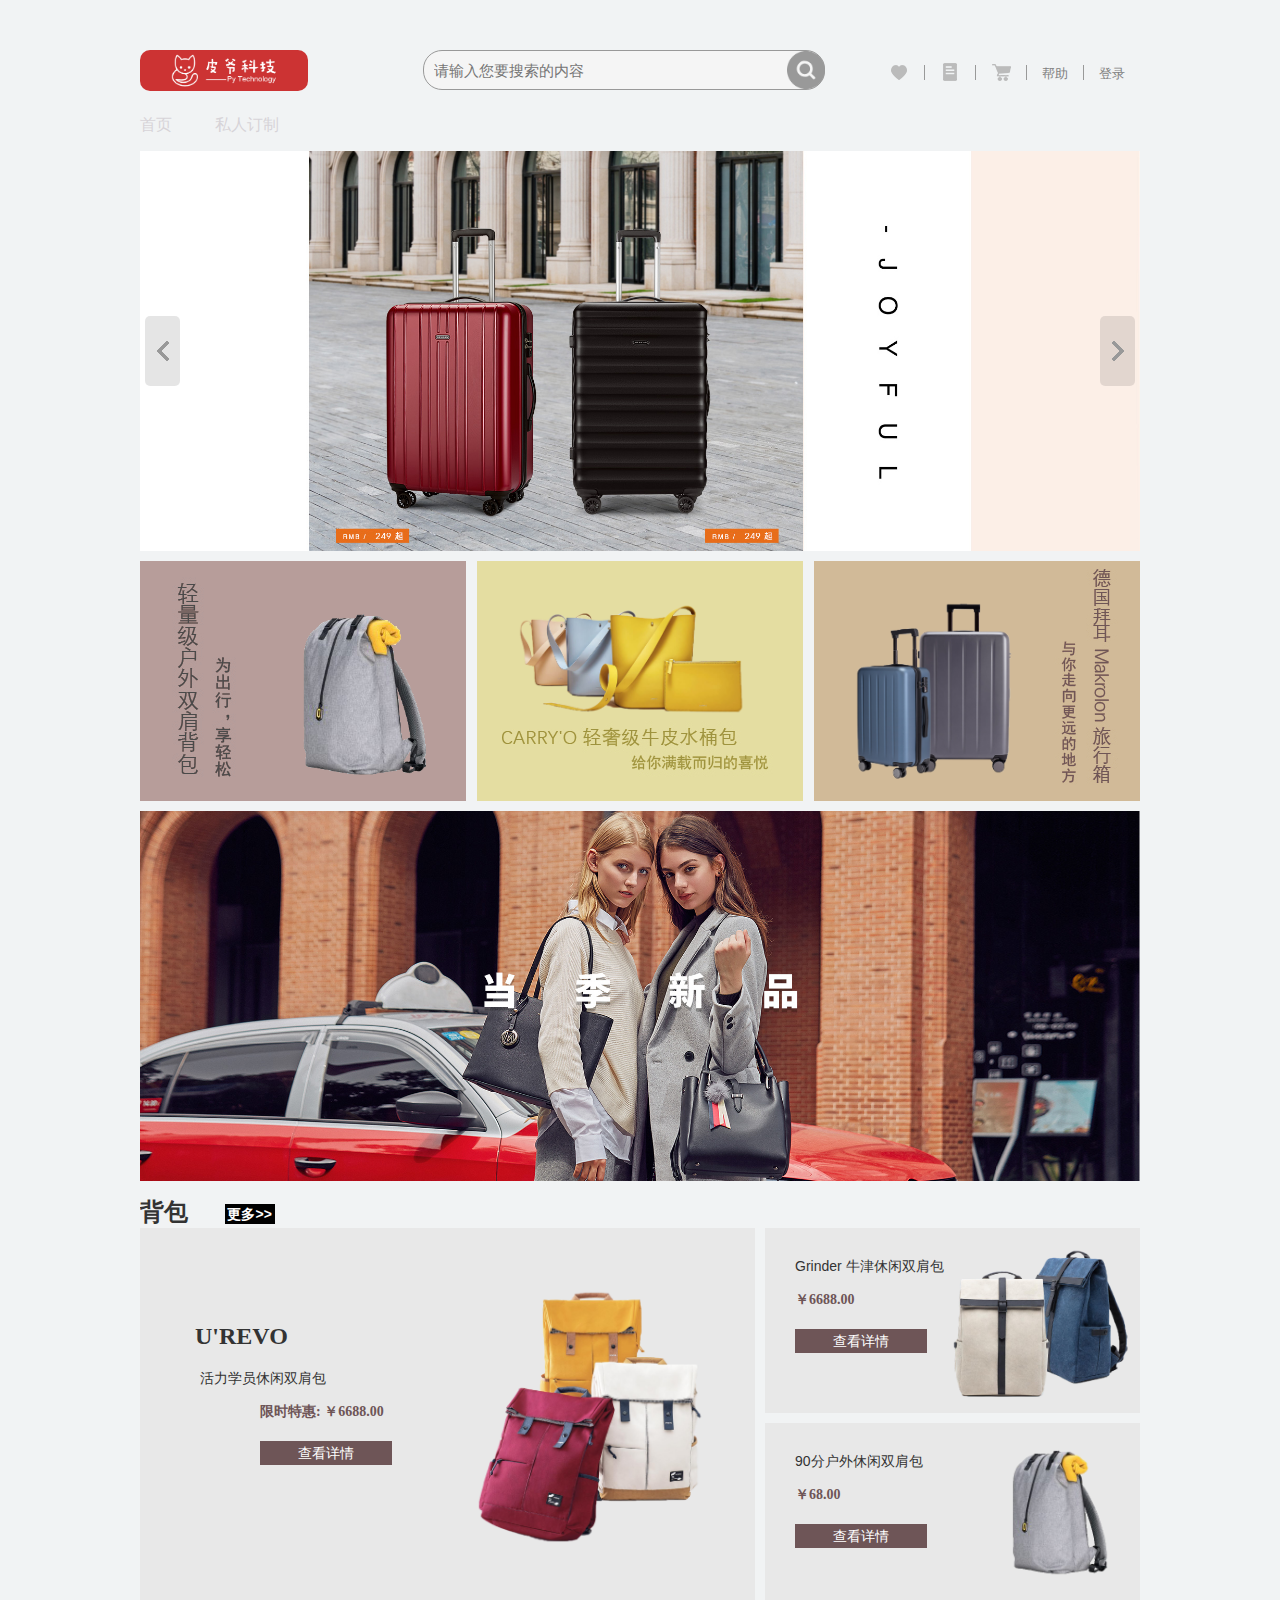
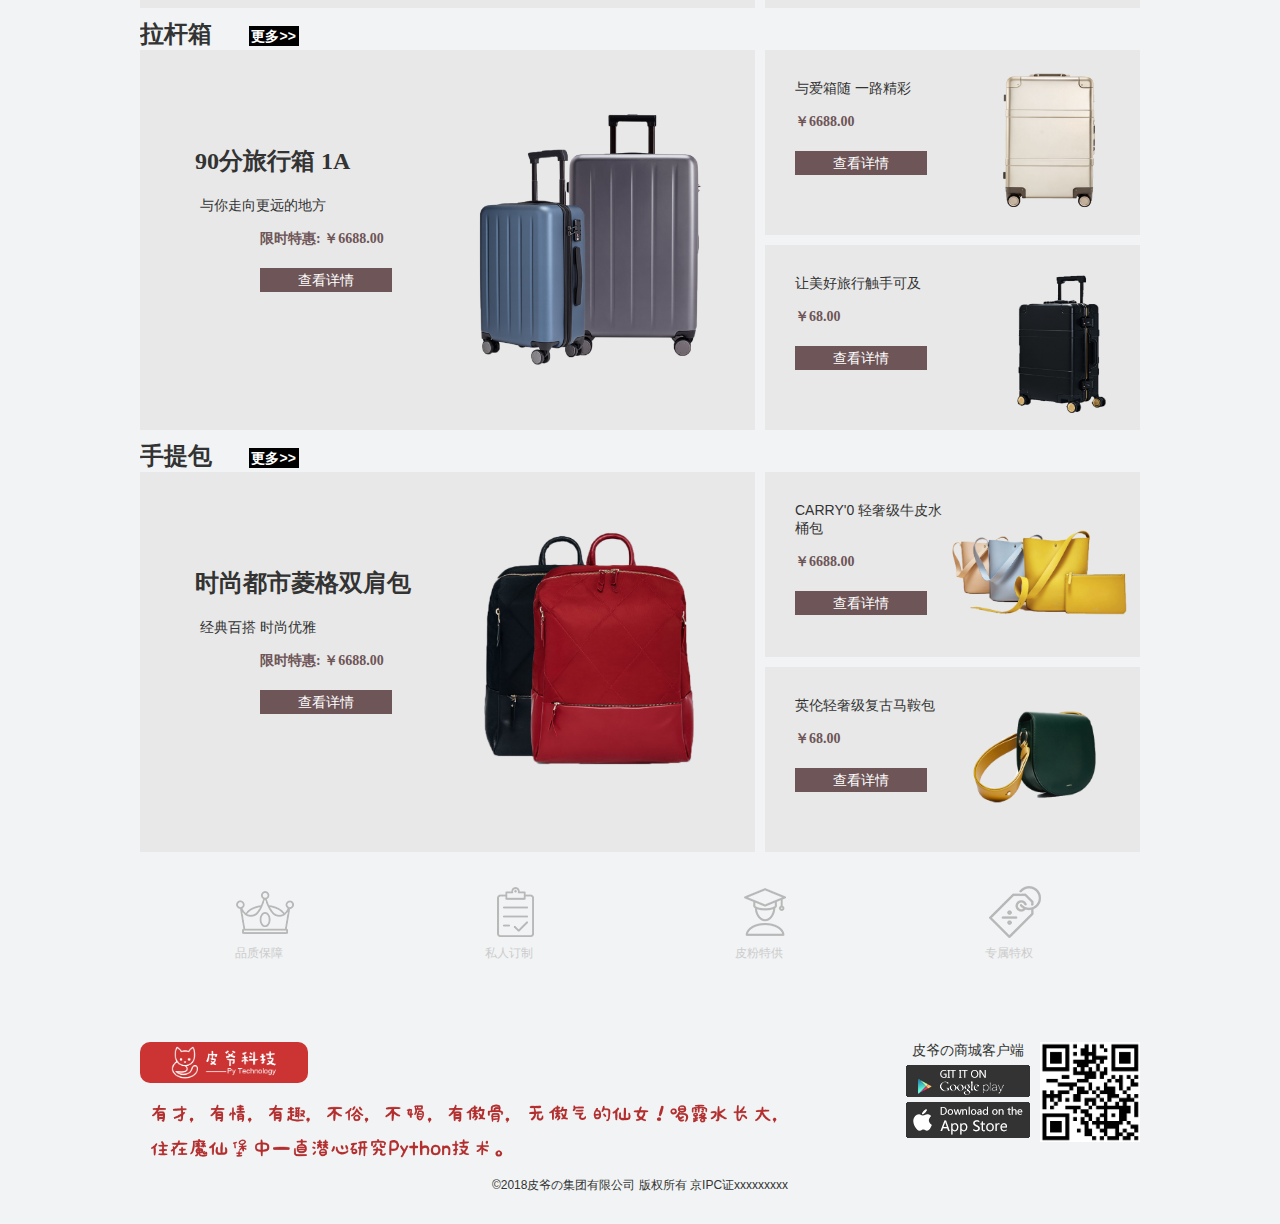
<file: shopping/html/index.html>
<!DOCTYPE html>
<html lang="en">
<head>
    <meta charset="UTF-8">
    <title>首页</title>
    <script src="../js/jquery-1.11.3.js"></script>
    <script src="../js/index.js"></script>
    <link rel="stylesheet" href="../css/base.css">
    <link rel="stylesheet" href="../css/index.css">
</head>
<body>
    <!--外部容器-->
    <div id="box">
        <!--1. 页面顶部-->
        <div id="top">
            <!--1.1 左列logo-->
            <img src="../images/header/logo.png" id="logo">
            <!--1.2 中间搜索框-->
            <div  class="search">
                <input type="text" placeholder="请输入您要搜索的内容">
                <img src="../images/header/search.png">
            </div>
            <!--13. 右列导航-->
            <ul>
                <li>
                    <img src="../images/header/care.png">
                </li>
                <li>
                    <img src="../images/header/order.png">
                </li>
                <li>
                    <img src="../images/header/shop_car.png">
                </li>
                <li>
                    <a href="">帮助</a>
                </li>
                <li>
                    <a href="login.html">登录</a>
                </li>
            </ul>
        </div>

        <!--2. 导航-->
        <div id="nav">
            <a href="">首页</a>
            <a href="">私人订制</a>
        </div>

        <!--3. 轮播图-->
        <div id="banner">
            <img src="../images/index/index_banner2.jpg">
            <!--左右箭头-->
            <a href="javascript:void(0)" class="left"></a>
            <a href="javascript:void(0)" class="right"></a>


        </div>

        <!--4. 今日推荐-->
        <div id="command">
            <div class="command1">
                <img src="../images/index/index_Sbanner_img1.png">
            </div>
            <div class="command2">
                <img src="../images/index/index_Sbanner_img2.png">
            </div>
            <div class="command3">
                <img src="../images/index/index_Sbanner_img3.png">
            </div>
        </div>

        <!--5. 横幅-->
        <div id="wrapper"></div>

        <!--6. 主体-->
        <div id="main">
            <div class="item-type">
                <!--6.1 顶部标题-->
               <h2>背包
                   <a href="">更多>></a>
               </h2>
               <!--6.2 商品展示-->
               <div>
               <div class="item1">
                   <img src="../images/index/index_bp1.png">
                   <p class="brand">U'REVO</p>
                   <p class="subtitle">活力学员休闲双肩包</p>
                   <p class="price">限时特惠: ￥6688.00</p>
                   <p class="detail">查看详情</p>
               </div>
               <div class="item2">
                   <img src="../images/index/index_bp2.png">
                   <p class="subtitle">Grinder 牛津休闲双肩包</p>
                   <p class="price">￥6688.00</p>
                   <p class="detail">查看详情</p>
               </div>
               <div class="item3">
                   <img src="../images/index/index_Sbanner_img1.png">
                   <p class="subtitle">90分户外休闲双肩包</p>
                   <p class="price">￥68.00</p>
                   <p class="detail">查看详情</p>
               </div>
               </div>
           </div>
            <div class="item-type">
                <!--6.1 顶部标题-->
               <h2>拉杆箱
                   <a href="">更多>></a>
               </h2>
               <!--6.2 商品展示-->
               <div>
               <div class="item1">
                   <img src="../images/index/index_Sbanner_img3.png">
                   <p class="brand">90分旅行箱 1A</p>
                   <p class="subtitle">与你走向更远的地方</p>
                   <p class="price">限时特惠: ￥6688.00</p>
                   <p class="detail">查看详情</p>
               </div>
               <div class="item2" id="t21">
                   <img src="../images/index/index_trunk1.png">
                   <p class="subtitle">与爱箱随 一路精彩</p>
                   <p class="price">￥6688.00</p>
                   <p class="detail">查看详情</p>
               </div>
               <div class="item3" id="t22">
                   <img src="../images/index/index_trunk2.png">
                   <p class="subtitle">让美好旅行触手可及</p>
                   <p class="price">￥68.00</p>
                   <p class="detail">查看详情</p>
               </div>
               </div>
           </div>
            <div class="item-type">
                <!--6.1 顶部标题-->
               <h2>手提包
                   <a href="">更多>></a>
               </h2>
               <!--6.2 商品展示-->
               <div>
               <div class="item1">
                   <img src="../images/index/index_hb1.png">
                   <p class="brand">时尚都市菱格双肩包</p>
                   <p class="subtitle">经典百搭 时尚优雅</p>
                   <p class="price">限时特惠: ￥6688.00</p>
                   <p class="detail">查看详情</p>
               </div>
               <div class="item2" id="t31">
                   <img src="../images/index/index_Sbanner_img2.png">
                   <p class="subtitle">CARRY'0 轻奢级牛皮水桶包</p>
                   <p class="price">￥6688.00</p>
                   <p class="detail">查看详情</p>
               </div>
               <div class="item3" id="t32">
                   <img src="../images/index/index_hb2.png">
                   <p class="subtitle">英伦轻奢级复古马鞍包</p>
                   <p class="price">￥68.00</p>
                   <p class="detail">查看详情</p>
               </div>
               </div>
           </div>
        </div>

        <!--7. 底部-->
        <div id="footer">
            <div>
                <img src="../images/footer/icon1.png">
                <p>品质保障</p>
            </div>
            <div>
                <img src="../images/footer/icon2.png">
                <p>私人订制</p>
            </div>
            <div>
                <img src="../images/footer/icon3.png">
                <p>皮粉特供</p>
            </div>
            <div>
                <img src="../images/footer/icon4.png">
                <p>专属特权</p>
            </div>

        </div>

        <!--8. 公用底部-->
        <div id="bottom">
            <!--右侧-->
            <div class="download">
                <img src="../images/footer/erweima.png" class="erweima">
                <p>皮爷の商城客户端</p>
                <img src="../images/footer/android.png" class="android">
                <img src="../images/footer/ios.png">
            </div>
            <!--正常结构-->
            <img src="../images/footer/logo.png" class="footerLogo">
            <img src="../images/footer/footerFont.png" class="footerFont">
            <p>
                ©2018皮爷の集团有限公司 版权所有 京IPC证xxxxxxxxx
            </p>
        </div>



    </div>
</body>
</html>
</file>
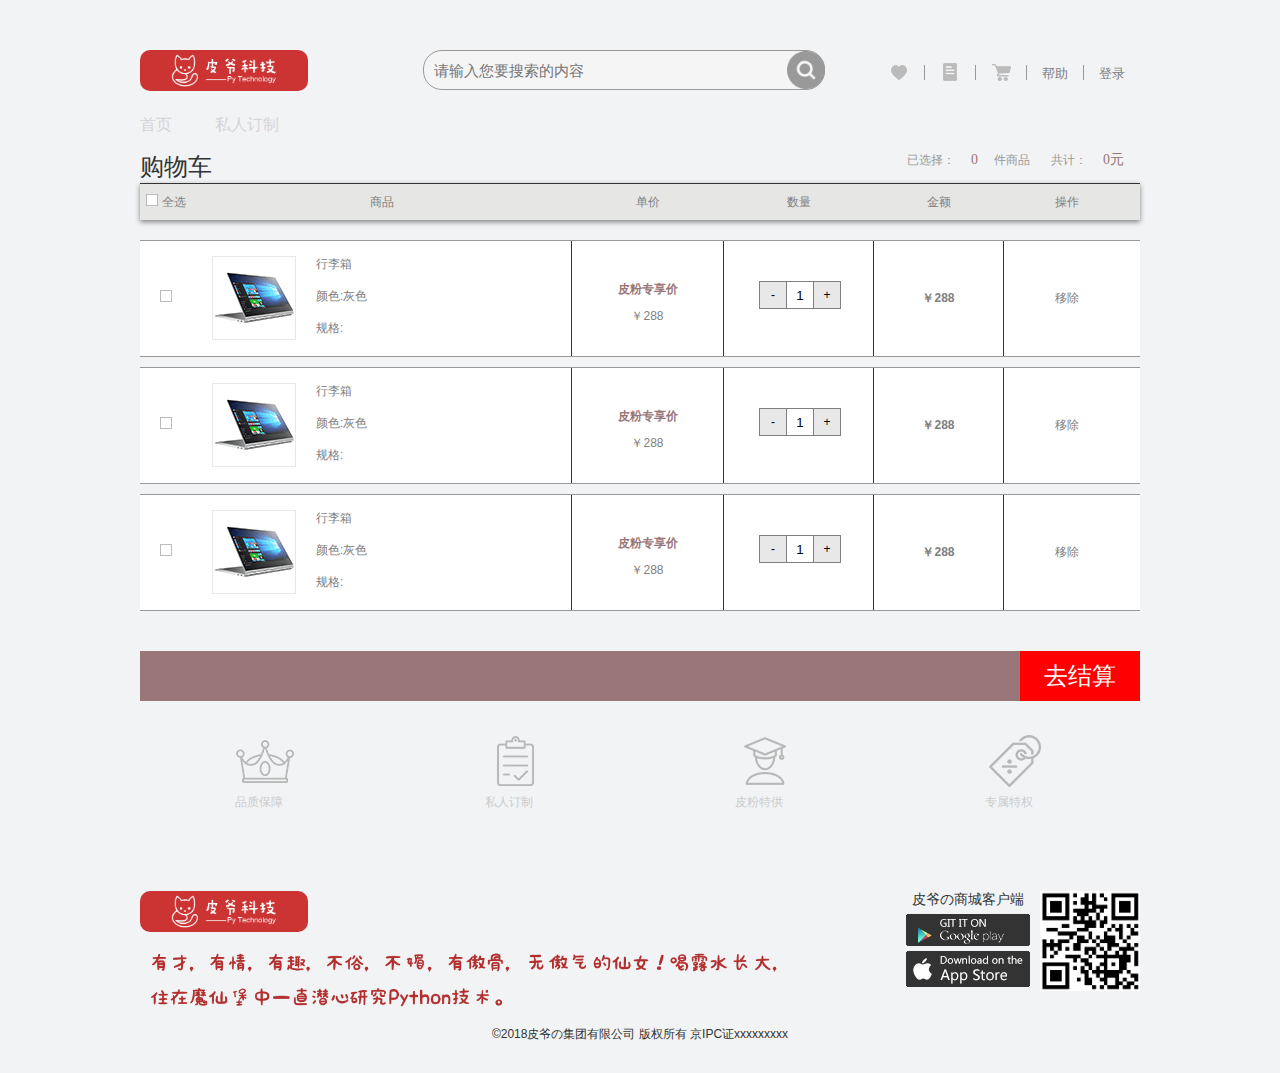
<file: shopping/html/cart.html>
<!DOCTYPE html>
<html lang="en">
<head>
    <meta charset="UTF-8">
    <title>购物车</title>
    <script src="../js/jquery-1.11.3.js"></script>
    <script src="../js/cart.js"></script>
    <link rel="stylesheet" href="../css/base.css">
    <link rel="stylesheet" href="../css/cart.css">
</head>
<body>
<!--外部容器-->
<div id="box">
    <!--1. 页面顶部-->
    <div id="top">
        <!--1.1 左列logo-->
        <img src="../images/header/logo.png" id="logo">
        <!--1.2 中间搜索框-->
        <div class="search">
            <input type="text" placeholder="请输入您要搜索的内容">
            <img src="../images/header/search.png">
        </div>
        <!--13. 右列导航-->
        <ul>
            <li>
                <img src="../images/header/care.png">
            </li>
            <li>
                <img src="../images/header/order.png">
            </li>
            <li>
                <img src="../images/header/shop_car.png">
            </li>
            <li>
                <a href="">帮助</a>
            </li>
            <li>
                <a href="login.html">登录</a>
            </li>
        </ul>
    </div>

    <!--2. 导航-->
    <div id="nav">
        <a href="">首页</a>
        <a href="">私人订制</a>
    </div>

    <!--6. 主体商品展示-->
    <div id="main">
        <h2>
            购物车
            <p>
                已选择：<span class="total-num">0</span>件商品 &nbsp;&nbsp;&nbsp;&nbsp;&nbsp;
                共计：<span class="total-price">0元</span>
            </p>
        </h2>
        <div class="title">
            <!--            标题-->
            <p class="check">
                <img src="../images/cart/product_normal.png" class="checkAll">
                全选
            </p>
            <p class="gname">
                商品
            </p>
            <p class="gprice">
                单价
            </p>
            <p class="gcount">
                数量
            </p>
            <p class="gsum">
                金额
            </p>
            <p class="action">
                操作
            </p>

        </div>
        <div class="content">
            <!--            商品展示-->
            <div class="item">
                <p class="check">
                    <img src="../images/cart/product_normal.png" class="checkImg">
                </p>
                <p class="gname">
                    <img src="../images/cart/product_simg1.png">
                    <span>行李箱</span>
                    <span>颜色:灰色</span>
                    <span>规格:</span>
                </p>
                <p class="gprice">
                    <b>皮粉专享价</b>
                    <span>￥288</span>
                </p>
                <p class="gcount">
                    <a href="javascript:void (0)" class="minus">-</a>
                    <input type="text" value="1">
                    <a href="javascript:void (0)" class="add">+</a>
                </p>
                <p class="gsum">
                    <b>￥288</b>
                </p>
                <p class="action">
                    移除
                </p>
            </div>
            <div class="item">
                <p class="check">
                    <img src="../images/cart/product_normal.png" class="checkImg">
                </p>
                <p class="gname">
                    <img src="../images/cart/product_simg1.png">
                    <span>行李箱</span>
                    <span>颜色:灰色</span>
                    <span>规格:</span>
                </p>
                <p class="gprice">
                    <b>皮粉专享价</b>
                    <span>￥288</span>
                </p>
                <p class="gcount">
                    <a href="javascript:void (0)" class="minus">-</a>
                    <input type="text" value="1">
                    <a href="javascript:void (0)" class="add">+</a>
                </p>
                <p class="gsum">
                    <b>￥288</b>
                </p>
                <p class="action">
                    移除
                </p>
            </div>
            <div class="item">
                <p class="check">
                    <img src="../images/cart/product_normal.png" class="checkImg">
                </p>
                <p class="gname">
                    <img src="../images/cart/product_simg1.png">
                    <span>行李箱</span>
                    <span>颜色:灰色</span>
                    <span>规格:</span>
                </p>
                <p class="gprice">
                    <b>皮粉专享价</b>
                    <span>￥288</span>
                </p>
                <p class="gcount">
                    <a href="javascript:void (0)" class="minus">-</a>
                    <input type="text" value="1">
                    <a href="javascript:void (0)" class="add">+</a>
                </p>
                <p class="gsum">
                    <b>￥288</b>
                </p>
                <p class="action">
                    移除
                </p>
            </div>
        </div>
        <div class="tool">
            <button>去结算</button>
        </div>
    </div>

    <!--7. 底部-->
    <div id="footer">
        <div>
            <img src="../images/footer/icon1.png">
            <p>品质保障</p>
        </div>
        <div>
            <img src="../images/footer/icon2.png">
            <p>私人订制</p>
        </div>
        <div>
            <img src="../images/footer/icon3.png">
            <p>皮粉特供</p>
        </div>
        <div>
            <img src="../images/footer/icon4.png">
            <p>专属特权</p>
        </div>

    </div>

    <!--8. 公用底部-->
    <div id="bottom">
        <!--右侧-->
        <div class="download">
            <img src="../images/footer/erweima.png" class="erweima">
            <p>皮爷の商城客户端</p>
            <img src="../images/footer/android.png" class="android">
            <img src="../images/footer/ios.png">
        </div>
        <!--正常结构-->
        <img src="../images/footer/logo.png" class="footerLogo">
        <img src="../images/footer/footerFont.png" class="footerFont">
        <p>
            ©2018皮爷の集团有限公司 版权所有 京IPC证xxxxxxxxx
        </p>
    </div>


</div>
</body>
</html>
</file>
<file: shopping/css/base.css>
/*清除默认样式*/
body, h1, h2, h3, h4, h5, h6, p, ol, ul {
    margin: 0;
    padding: 0;
    list-style: none;
}

/*设置页面基础样式*/
body {
    font: 12px youyuan, Arial;
    color: #cccccc;
    padding-top: 50px;
    background: #f1f3f4;
}

a {
    color: #cccccc;
    text-decoration: none;
}

input:focus {
    outline: none;
}

#box {
    width: 1000px;
    margin: 0 auto;
}
</file>
<file: shopping/css/index.css>
/*1. 顶部*/
#top{
    height: 50px ;
}
/*左中右浮动*/
#logo{float: left;
    width: 168px;
    border-radius: 10px}
.search{float: left;
        margin-left: 115px;
        position: relative;}
.search input{
    width: 340px;
    height: 36px;
    font-size: 15px;
    border-radius: 19px;
    border: 1px solid #999999;
    background: #f5f5f5;
    padding-left: 10px;
    padding-right: 50px}
.search img{
    width: 38px;
    height: 38px;
    position: absolute;
    top:1px;
    right: 0;}
#top ul{float: right;
        margin-top: 15px}
#top ul li{
    float: left;
    border-right: 1px solid #999999;
    height: 15px;
    padding: 0 15px;
}
#top ul li img{
    margin-top: -3px;
}
#top ul li:last-child{
    border: none;}
#top ul>li>a{
    font-size: 13px;
    color: #808080;}

/*导航*/
#nav{
    margin:15px 0;
}
#nav a{
    font-size: 16px;
    color: #D7D3D8;
    margin-right: 40px;
}

/*轮播图*/
#banner{
    height: 400px;
    position: relative;
}
#banner img{
    width: 1000px;
    height: 400px;
}
#banner ul{
    position: absolute;
    bottom: 15px;
    left: 50%;
    margin-left: -35px;
}
#banner li{
    float: left;
    width: 10px;
    height: 10px;
    border-radius: 50px;
    background: white;
    margin-right: 5px;
}
#banner ul li:first-child{
    background: red;
}
#banner ul li:last-child{
    margin: 0;
}
#banner a{
    position: absolute;
    width: 35px;
    height: 70px;
    border-radius: 5px;
    background: rgba(0,0,0,.1) url("../images/index/arrow-left.png") no-repeat center;
    top:50%;
    margin-top: -35px;
}
#banner a.left{
    left:5px
}
#banner a.right{
    right: 5px;
    background: rgba(0,0,0,.1) url("../images/index/arrow-right.png") no-repeat center;
}
/*今日推荐*/
#command{
    height: 240px;
    margin:10px 0
}
#command div{
    width: 326px;
    height: 240px;
    float: left;
    margin-right: 11px;}
#command div:last-child{
    margin: 0;}
#command .command1{background-image: url("../images/index/sbanner1.jpg")}
#command .command1 img{
    width: 130px;
    margin-top: 50px;
    margin-left: 160px;
}
#command .command2{background-image: url("../images/index/sbanner2.jpg")}
#command .command2 img{
    width: 230px;
    margin-top: 40px;
    margin-left: 40px
}
#command .command3{background-image: url("../images/index/sbanner3.jpg")}
#command .command3 img{
    width: 160px;
    margin-top: 40px;
    margin-left: 40px
}

/*横幅*/
#wrapper{
    height: 370px;
    background-image: url("../images/index/index_guild.jpg");
    background-size: 100%;
}

/*主体*/
#main{
    margin: 15px 0;
}
#main .item-type{
    margin-bottom: 10px;
    overflow: hidden;
}
/*顶部标题*/
#main  .item-type>h2{
    color: #333333;
    font-size: 24px;
}
#main h2 a{
    display: inline-block;
    font-size: 14px;
    background: #000000;
    color: #fff;
    margin-left: 30px;
    width: 50px;
    height: 20px;
    text-align: center;
    line-height: 20px;
    vertical-align: middle;
}
/*商品图片*/
.item1{
    width:615px;
    height: 380px;
    background: #e8e8e8;
    float: left;
}
.item2,.item3{
    width: 375px;
    height: 185px;
    background: #e8e8e8;
    float: right;
}
.item2{
    margin-bottom: 10px;
}
.item1 img{
    float: right;
    width: 230px;
    margin-top: 60px;
    margin-right: 50px;
}
.item1 .brand{
    font:bold 24px "微软雅黑";
    color: #333333;
    margin-top: 95px;
    margin-left: 55px;
}
/*三个模块中的共同样式,子标题,价格*/
.subtitle{
    font-size: 14px;
    color: #333333;
    margin-top: 30px;
    margin-left: 30px;
}
.price{
    font:bold 14px youyuan;
    color: #6E5557;
    margin-left: 30px;
    margin-top: 15px;
}
.detail{
    margin-top: 20px;
    margin-left: 30px;
    width: 132px;
    height: 24px;
    background: #6E5557;
    color: #ffffff;
    font-size: 14px;
    text-align: center;
    line-height: 24px;
}
.item2 img{
    float: right;
    width: 180px;
    margin-top: 20px;
    margin-right: 10px;
}
.item3 img{
    float: right;
    width: 100px;
    margin-top: 25px;
    margin-right: 30px;
}
/*item1的边距*/
.item1 .subtitle{
    margin-left: 60px;
    margin-top: 20px;
}
.item1 .price,.item1 .detail{
    margin-left: 120px;
}

#t21>img{
    width: 100px;
    height: 140px;
    margin-right: 40px;
}
#t22>img{
    width: 100px;
    height: 150px;
}
#t31>img{
    margin-top: 55px;
}
/*#t31>.subtitle{*/
/*    width: 450px;*/
/*}*/
#t32>img{
    height: 100px;
    width: 130px;
    margin-top: 40px;
    margin-right: 40px;
}
/*底部*/

#footer{
    overflow: hidden;
    margin: 30px 0;
}
#footer div{
    float: left;
    margin: 0 95px;
}

#bottom{
    margin-top : 80px;
    margin-bottom: 30px;
}
#bottom .download{
    float: right;
    width: 260px;
}
#bottom .download img,#bottom .download p{
    float: right;
    width: 124px;
    color: #333333;
    font-size: 14px;
    text-align: center;
}

#bottom .download .erweima{
    width: 100px;
    margin-left: 10px;
}
#bottom .download .android{
    margin: 5px 0;
}
#bottom .footerLogo{
    width: 168px;
    border-radius: 10px;
}
#bottom>img{
    width: 650px;
}
#bottom>p{
    color: #333333;
    text-align: center;
}
</file>
<file: shopping/css/cart.css>
/*1. 顶部*/
#top {
    height: 50px;
}

/*左中右浮动*/
#logo {
    float: left;
    width: 168px;
    border-radius: 10px
}

.search {
    float: left;
    margin-left: 115px;
    position: relative;
}

.search input {
    width: 340px;
    height: 36px;
    font-size: 15px;
    border-radius: 19px;
    border: 1px solid #999999;
    background: #f5f5f5;
    padding-left: 10px;
    padding-right: 50px
}

.search img {
    width: 38px;
    height: 38px;
    position: absolute;
    top: 1px;
    right: 0;
}

#top ul {
    float: right;
    margin-top: 15px
}

#top ul li {
    float: left;
    border-right: 1px solid #999999;
    height: 15px;
    padding: 0 15px;
}

#top ul li img {
    margin-top: -3px;
}

#top ul li:last-child {
    border: none;
}

#top ul > li > a {
    font-size: 13px;
    color: #808080;
}

/*导航*/
#nav {
    margin: 15px 0;
}

#nav a {
    font-size: 16px;
    color: #D7D3D8;
    margin-right: 40px;
}

/*底部*/

#footer {
    overflow: hidden;
    margin: 30px 0;
}

#footer div {
    float: left;
    margin: 0 95px;
}

/*公用底部*/
#bottom {
    margin-top: 80px;
    margin-bottom: 30px;
}

#bottom .download {
    float: right;
    width: 260px;
}

#bottom .download img, #bottom .download p {
    float: right;
    width: 124px;
    color: #333333;
    font-size: 14px;
    text-align: center;
}

#bottom .download .erweima {
    width: 100px;
    margin-left: 10px;
}

#bottom .download .android {
    margin: 5px 0;
}

#bottom .footerLogo {
    width: 168px;
    border-radius: 10px;
}

#bottom > img {
    width: 650px;
}

#bottom > p {
    color: #333333;
    text-align: center;
}


/*顶部总数:*/
#main {
    margin: 15px 0;
    min-height: 300px
}

#main > h2 {
    font: 24px "微软雅黑";
    color: #333333
}

#main > h2 > p {
    float: right;
    color: #999999;
    font-size: 12px
}

.total-num, .total-price {
    color: #997679;
    font-size: 14px;
    padding: 0 16px;
}

#main .title {
    height: 36px;
    border-top: 1px solid #333333;
    background: #e6e6e5;
    box-shadow: 0 2px 5px grey;
    line-height: 36px;
    text-align: center;
}

#main p {
    float: left;
    color: grey;
    box-sizing: border-box
}

#main .check {
    width: 52px
}

#main .gname {
    width: 380px
}

#main .gprice {
    width: 152px
}

#main .gcount {
    width: 150px
}

#main .gsum {
    width: 130px
}

#main .action {
    width: 126px
}

.check image {
    vertical-align: middle
}

/*商品展示*/
.content {
    margin-top: 20px;
}

.item {
    height: 115px;
    background: white;
    border-top: 1px solid #999999;
    border-bottom: 1px solid #999999;
    margin-bottom: 10px;
}

.item > p {
    height: 115px;
    border-right: 1px solid #333333
}

.item .check, .item .gsum, .item .action {
    text-align: center;
    line-height: 115px;
    border: none;
}

.item .gname span {
    display: block;
    margin-top: 15px
}

.item .gname img {
    float: left;
    width: 84px;
    height: 84px;
    margin: 15px 20px
}

.item .gprice {
    text-align: center;
}

.item .gprice b {
    display: block;
    color: #997679;
    margin-top: 40px;
    margin-bottom: 10px
}

.item .gcount a {
    float: left;
    width: 26px;
    height: 26px;
    text-align: center;
    line-height: 26px;
    border: 1px solid grey;
    background: #e8e8e8;
    color: black;
    margin-top: 40px;

}

.item .gcount input {
    float: left;
    width: 26px;
    height: 26px;
    border: none;
    border-top: 1px solid grey;
    border-bottom: 1px solid grey;
    padding: 0;
    text-align: center;
    margin-top: 40px;
}

.item .gcount .minus {
    margin-left: 35px;
}

.item .gsum {
    border-right: 1px solid #333333
}

/*结算工具栏*/
#main .tool {
    position: absolute;
    width: 100%;
    height: 50px;
    background: #997679;
    bottom: 0;
    left: 0;
}
#main{position: relative;padding-bottom: 80px}
#main .tool button{float: right;width: 120px;height: 50px;border: 0;background: red;color: white;font-size: 24px;font-family: "微软雅黑 Light"}
</file>
